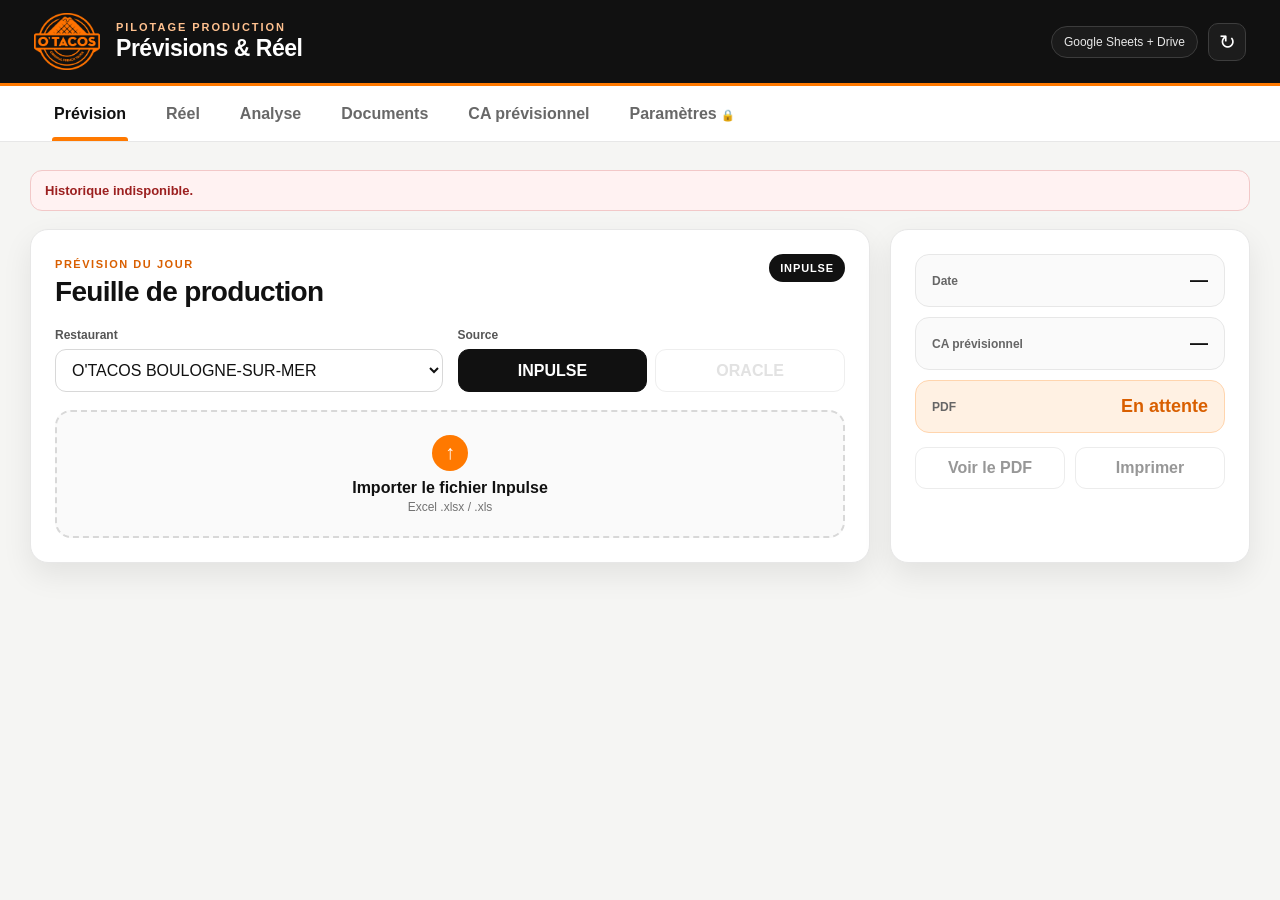
<file: index.html>
<!doctype html>
<html lang="fr">
<head>
  <meta charset="utf-8" />
  <meta name="viewport" content="width=device-width,initial-scale=1" />
  <meta name="theme-color" content="#111111" />
  <title>O'Tacos | Pilotage Production</title>
  <link rel="stylesheet" href="styles.css?v=3.2.0" />
  <link rel="preconnect" href="https://cdn.jsdelivr.net" crossorigin>
</head>
<body data-entry="global">
  <header class="app-header">
    <div class="brand">
      <img src="[data-uri]" alt="O'Tacos" class="brand-logo" />
      <div class="brand-copy">
        <div class="brand-kicker">PILOTAGE PRODUCTION</div>
        <div class="brand-title">Prévisions & Réel</div>
      </div>
    </div>
    <div class="header-actions">
      <span id="storageBadge" class="storage-badge">Mode local</span>
      <button id="btnRefresh" class="icon-btn" title="Actualiser" aria-label="Actualiser">↻</button>
    </div>
  </header>

  <nav class="nav-tabs" aria-label="Navigation">
    <button class="nav-tab active" data-view="forecast" type="button">Prévision</button>
    <button class="nav-tab" data-view="actual" type="button">Réel</button>
    <button class="nav-tab" data-view="analysis" type="button">Analyse</button>
    <button class="nav-tab" data-view="documents" type="button">Documents</button>
    <button class="nav-tab ca-nav" data-view="ca" type="button">CA prévisionnel</button>
    <button class="nav-tab locked" data-view="settings" type="button">Paramètres <span>🔒</span></button>
  </nav>

  <main class="app-shell">
    <section id="statusBox" class="status hidden"></section>

    <section id="view-forecast" class="app-view active">
      <div class="hero-grid">
        <article class="panel import-panel">
          <div class="panel-title-row">
            <div>
              <span class="section-tag">PRÉVISION DU JOUR</span>
              <h1>Feuille de production</h1>
            </div>
            <span class="source-pill">INPULSE</span>
          </div>

          <div class="form-grid">
            <label class="field">
              <span>Restaurant</span>
              <select id="restaurant">
                <option value="BSM">O'TACOS BOULOGNE-SUR-MER</option>
                <option value="ARS">O'TACOS ARMENTIÈRES</option>
              </select>
            </label>
            <label class="field">
              <span>Source</span>
              <div class="source-choice">
                <button class="source-btn active" type="button">INPULSE</button>
                <button class="source-btn" type="button" disabled>ORACLE</button>
              </div>
            </label>
          </div>

          <label class="upload-zone" id="uploadZone">
            <input id="fileInput" type="file" accept=".xlsx,.xls" hidden />
            <span class="upload-icon">↑</span>
            <span class="upload-main">Importer le fichier Inpulse</span>
            <span class="upload-sub">Excel .xlsx / .xls</span>
          </label>
        </article>

        <article class="panel forecast-meta-panel">
          <div class="metric-grid">
            <div class="metric-card">
              <span>Date</span>
              <strong id="detectedDate">—</strong>
            </div>
            <div class="metric-card">
              <span>CA prévisionnel</span>
              <strong id="forecastCAValue">—</strong>
            </div>
            <div class="metric-card accent">
              <span>PDF</span>
              <strong id="pdfState">En attente</strong>
            </div>
          </div>
          <div class="pdf-actions">
            <button id="btnViewForecastPdf" class="btn secondary" disabled>Voir le PDF</button>
            <button id="btnPrintForecast" class="btn secondary" disabled>Imprimer</button>
          </div>
        </article>
      </div>

      <article id="forecastSection" class="panel hidden">
        <div class="panel-title-row">
          <div>
            <span class="section-tag">QUANTITÉS / CONDITIONNEMENTS</span>
            <h2>Production recommandée</h2>
          </div>
          <div id="forecastSyncState" class="sync-state">—</div>
        </div>
        <div class="table-wrap">
          <table id="forecastTable" class="data-table">
            <thead>
              <tr>
                <th>Produit</th>
                <th>Inpulse</th>
                <th>Prévision ajustée</th>
                <th>MIDI</th>
                <th>SOIR</th>
                <th>Prépa 10H</th>
                <th>Prépa 16H</th>
                <th>Marge MIDI</th>
                <th>Marge SOIR</th>
              </tr>
            </thead>
            <tbody></tbody>
          </table>
        </div>
      </article>
    </section>

    <section id="view-actual" class="app-view">
      <article class="panel real-service-panel">
        <div class="panel-title-row">
          <div>
            <span class="section-tag">SAISIE SERVICE</span>
            <h1 id="realPageTitle">Réel de production</h1>
          </div>
          <div class="service-status-group">
            <span id="midiValidationBadge" class="service-status">MIDI · À valider</span>
            <span id="soirValidationBadge" class="service-status">SOIR · À valider</span>
          </div>
        </div>

        <div class="real-service-toolbar">
          <label class="compact-field day-selector-wrap">
            <span>Journée</span>
            <select id="realDaySelect"></select>
          </label>
          <div class="service-toggle" role="group" aria-label="Service">
            <button id="btnServiceMidi" class="service-toggle-btn active" data-service="MIDI" type="button">MIDI</button>
            <button id="btnServiceSoir" class="service-toggle-btn" data-service="SOIR" type="button">SOIR</button>
          </div>
          <label class="compact-field responsible-field">
            <span>Responsable du service</span>
            <select id="serviceResponsible"><option value="">Choisir…</option></select>
          </label>
        </div>

        <div id="realEmpty" class="empty-state">Aucune prévision disponible.</div>
        <div id="realWorkspace" class="hidden">
          <div class="real-topline service-real-topline">
            <div class="day-id-card">
              <strong id="realRestaurant">—</strong>
              <span id="realDate">—</span>
            </div>
            <label id="actualCAField" class="compact-field ca-field hidden">
              <span>CA réel journée</span>
              <input id="actualCA" type="number" step="0.01" min="0" placeholder="0,00" />
            </label>
            <div id="forecastCAField" class="readonly-kpi hidden">
              <span>CA prévu</span>
              <strong id="actualForecastCA">—</strong>
            </div>
          </div>

          <div class="table-wrap">
            <table id="actualTable" class="data-table real-table service-table">
              <thead>
                <tr>
                  <th>Produit</th>
                  <th>Prépa prévue</th>
                  <th>Prépa lancée</th>
                  <th>Ajout pendant service</th>
                  <th>Réel total service</th>
                  <th>Prévision ajustée</th>
                  <th>Écart</th>
                </tr>
              </thead>
              <tbody></tbody>
            </table>
          </div>

          <div class="closure-footer service-footer">
            <label id="commentField" class="field comment-field hidden">
              <span>Commentaire journée</span>
              <input id="comment" type="text" placeholder="" />
            </label>
            <button id="btnValidateService" class="btn primary">Valider le service MIDI</button>
          </div>
        </div>
      </article>
    </section>

    <section id="view-analysis" class="app-view">
      <article class="panel">
        <div class="panel-title-row analysis-title-row">
          <div>
            <span class="section-tag">HISTORIQUE</span>
            <h1>Analyse des prévisions</h1>
          </div>
        </div>

        <div class="analysis-toolbar">
          <label class="compact-field">
            <span>Restaurant</span>
            <select id="analysisRestaurant">
              <option value="ALL">Tous</option>
              <option value="BSM">Boulogne-sur-Mer</option>
              <option value="ARS">Armentières</option>
            </select>
          </label>
          <label class="compact-field">
            <span>Produit</span>
            <select id="analysisProduct"></select>
          </label>
          <label class="compact-field">
            <span>Période</span>
            <select id="analysisPeriod">
              <option value="day">Jour</option>
              <option value="week">Semaine</option>
              <option value="month" selected>Mois</option>
              <option value="year">Année</option>
            </select>
          </label>
          <label class="compact-field">
            <span>Date</span>
            <input id="analysisDate" type="date" />
          </label>
          <div class="series-switches">
            <label><input id="toggleInpulse" type="checkbox" checked /> <span>Inpulse</span></label>
            <label><input id="toggleImproved" type="checkbox" checked /> <span>Prévision ajustée</span></label>
            <label><input id="toggleActual" type="checkbox" checked /> <span>Réel</span></label>
          </div>
        </div>

        <div class="kpi-strip">
          <div class="analysis-kpi"><span>CA prévu</span><strong id="kpiForecastCA">—</strong></div>
          <div class="analysis-kpi"><span>CA réel</span><strong id="kpiActualCA">—</strong></div>
          <div class="analysis-kpi"><span>Écart CA</span><strong id="kpiCAGap">—</strong></div>
          <div class="analysis-kpi"><span>Erreur Inpulse</span><strong id="kpiInpulseError">—</strong></div>
          <div class="analysis-kpi"><span>Erreur ajustée</span><strong id="kpiImprovedError">—</strong></div>
        </div>

        <div class="chart-card"><canvas id="analysisChart"></canvas></div>

        <div class="table-wrap analysis-table-wrap">
          <table class="data-table" id="analysisTable">
            <thead><tr><th>Date</th><th>Restaurant</th><th>Produit</th><th>Inpulse</th><th>Prévision ajustée</th><th>Réel</th><th>Écart ajusté</th></tr></thead>
            <tbody></tbody>
          </table>
        </div>
      </article>
    </section>

    <section id="view-documents" class="app-view">
      <article class="panel">
        <div class="panel-title-row">
          <div><span class="section-tag">DRIVE</span><h1>Documents de production</h1></div>
        </div>
        <div class="analysis-toolbar documents-toolbar">
          <label class="compact-field"><span>Restaurant</span><select id="documentsRestaurant"><option value="ALL">Tous</option><option value="BSM">Boulogne-sur-Mer</option><option value="ARS">Armentières</option></select></label>
          <label class="compact-field"><span>Période</span><select id="documentsPeriod"><option value="day">Jour</option><option value="week">Semaine</option><option value="month" selected>Mois</option><option value="year">Année</option></select></label>
          <label class="compact-field"><span>Date</span><input id="documentsDate" type="date" /></label>
        </div>
        <div class="table-wrap">
          <table class="data-table" id="documentsTable"><thead><tr><th>Date</th><th>Restaurant</th><th>Statut</th><th>Responsable MIDI</th><th>Responsable SOIR</th><th>Prévision PDF</th><th>Clôture PDF</th></tr></thead><tbody></tbody></table>
        </div>
      </article>
    </section>

    <section id="view-ca" class="app-view">
      <article class="panel ca-archive-panel">
        <div class="panel-title-row">
          <div><span class="section-tag">ARCHIVE CA</span><h1>CA prévisionnel</h1></div>
        </div>
        <div class="ca-filter-row ca-filter-single">
          <label class="compact-field"><span>Site</span>
            <select id="caRestaurant">
              <option value="BSM">Boulogne-sur-Mer</option>
              <option value="ARS">Armentières</option>
            </select>
          </label>
          <label class="compact-field"><span>Du</span><input id="caFrom" type="date" /></label>
          <label class="compact-field"><span>Au</span><input id="caTo" type="date" /></label>
          <button id="btnRefreshCa" class="btn secondary" type="button">Actualiser</button>
        </div>
        <div class="table-wrap">
          <table class="data-table ca-table" id="caTable">
            <thead><tr><th>Date</th><th>CA prévisionnel</th></tr></thead>
            <tbody></tbody>
          </table>
        </div>
      </article>
    </section>

    <section id="view-settings" class="app-view">
      <article class="panel">
        <div class="panel-title-row">
          <div>
            <span class="section-tag">ACCÈS RESTREINT</span>
            <h1>Paramètres de production</h1>
          </div>
          <button id="btnSaveParams" class="btn primary">Enregistrer</button>
        </div>
        <div id="paramsPanel"></div>
      </article>

      <article class="panel ca-import-panel">
        <div class="panel-title-row"><div><span class="section-tag">ARCHIVE CA</span><h2>Importer les CA prévisionnels</h2></div></div>
        <label class="upload-zone compact-upload" id="caUploadZone">
          <input id="caFileInput" type="file" accept=".xlsx,.xls" hidden />
          <span class="upload-icon">↑</span>
          <span class="upload-main">Importer le fichier CA BSM / ARS</span>
          <span class="upload-sub">Stockage séparé - sans impact sur les prévisions de production</span>
        </label>
        <div id="caImportStatus" class="sync-state"></div>
      </article>

      <article id="accessLinksPanel" class="panel hidden access-links-panel">
        <div class="panel-title-row"><div><span class="section-tag">ACCÈS ÉQUIPE</span><h2>Liens permanents</h2></div></div>
        <div class="admin-links-list">
          <div class="admin-link-row">
            <strong>BSM</strong>
            <input id="teamLinkBSMText" class="team-link-input" type="text" readonly value="" />
            <button id="btnOpenTeamLinkBSM" class="btn primary" type="button">Ouvrir</button>
            <button id="btnCopyTeamLinkBSM" class="btn secondary" type="button">Copier</button>
          </div>
          <div class="admin-link-row">
            <strong>ARS</strong>
            <input id="teamLinkARSText" class="team-link-input" type="text" readonly value="" />
            <button id="btnOpenTeamLinkARS" class="btn primary" type="button">Ouvrir</button>
            <button id="btnCopyTeamLinkARS" class="btn secondary" type="button">Copier</button>
          </div>
        </div>
      </article>
    </section>
  </main>

  <div id="caAccessModal" class="modal hidden" role="dialog" aria-modal="true">
    <div class="modal-card">
      <button id="btnCloseCaAccessModal" class="modal-close" aria-label="Fermer">×</button>
      <h2>Accès CA prévisionnel</h2>
      <label class="field">
        <span>Code d'accès</span>
        <input id="caAccessCode" type="password" autocomplete="current-password" />
      </label>
      <div id="caAccessError" class="form-error"></div>
      <button id="btnCaAccessLogin" class="btn primary full">Accéder</button>
    </div>
  </div>

  <div id="adminModal" class="modal hidden" role="dialog" aria-modal="true">
    <div class="modal-card">
      <button id="btnCloseAdminModal" class="modal-close" aria-label="Fermer">×</button>
      <img src="[data-uri]" alt="" class="modal-logo" />
      <h2>Accès paramètres</h2>
      <label class="field">
        <span>Code d'accès</span>
        <input id="adminCode" type="password" autocomplete="current-password" />
      </label>
      <div id="adminError" class="form-error"></div>
      <button id="btnAdminLogin" class="btn primary full">Accéder</button>
    </div>
  </div>

  <script src="config.js?v=3.2.0"></script>
  <script src="app.js?v=3.2.0"></script>
</body>
</html>
</file>
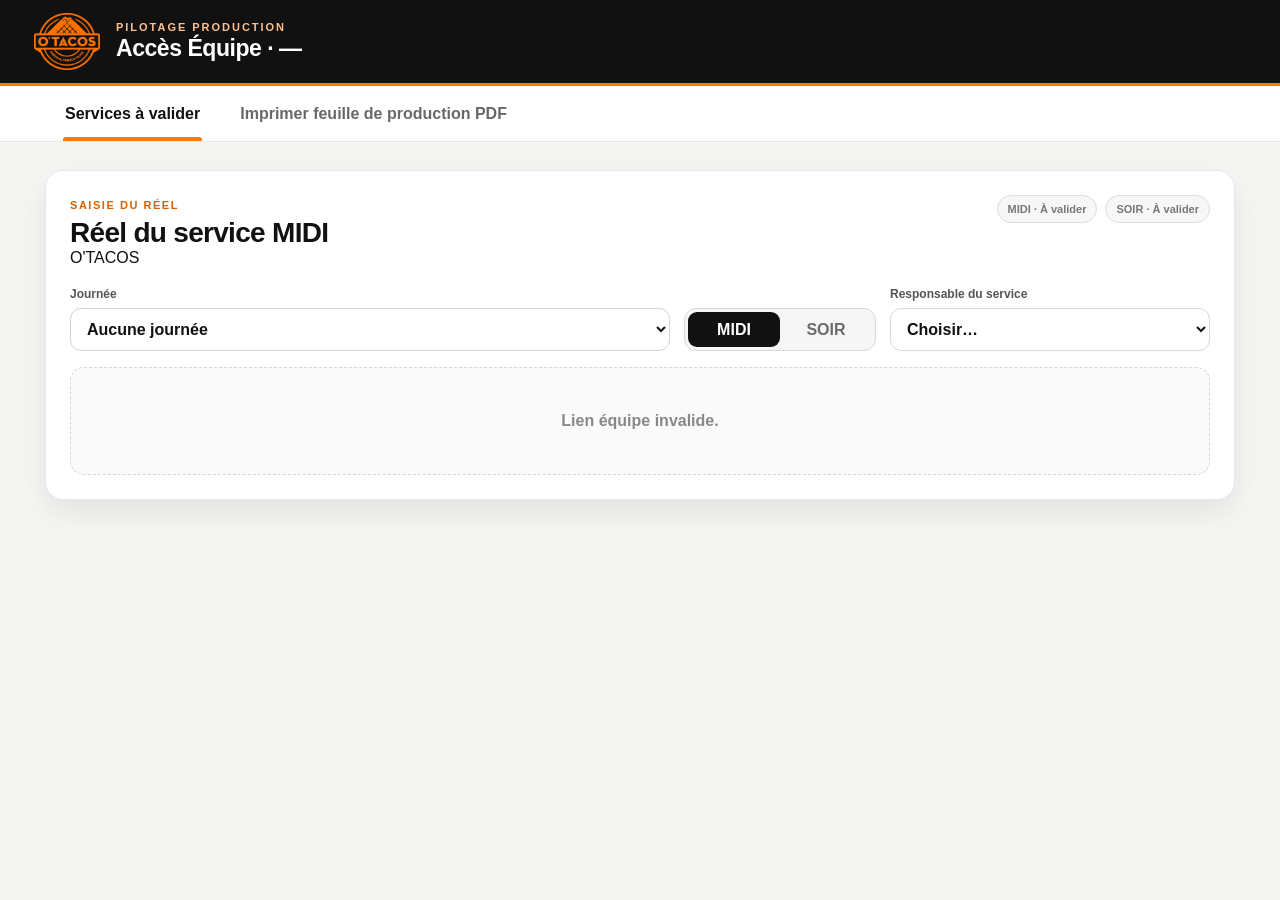
<file: equipe.html>
<!doctype html>
<html lang="fr">
<head>
  <meta charset="utf-8" />
  <meta name="viewport" content="width=device-width,initial-scale=1" />
  <meta name="theme-color" content="#111111" />
  <title>O'Tacos | Accès Équipe</title>
  <link rel="stylesheet" href="styles.css?v=3.0.0" />
  <link rel="preconnect" href="https://cdn.jsdelivr.net" crossorigin>
</head>
<body data-entry="team">
  <header class="app-header">
    <div class="brand">
      <img src="[data-uri]" alt="O'Tacos" class="brand-logo" />
      <div class="brand-copy">
        <div class="brand-kicker">PILOTAGE PRODUCTION</div>
        <div class="brand-title">Accès Équipe · <span id="teamRestaurantName">—</span></div>
      </div>
    </div>
    <div class="header-actions">
      <span id="pendingCountBadge" class="storage-badge">Chargement…</span>
      <span id="storageBadge" class="storage-badge">Google Sheets + Drive</span>
      <button id="btnRefresh" class="icon-btn" title="Actualiser" aria-label="Actualiser">↻</button>
    </div>
  </header>

  <nav class="nav-tabs team-nav" aria-label="Navigation équipe">
    <button class="nav-tab active" data-view="actual" type="button">Services à valider</button>
    <button class="nav-tab" data-view="documents" type="button">Imprimer feuille de production PDF</button>
  </nav>

  <main class="app-shell">
    <section id="statusBox" class="status hidden"></section>

    <section id="view-actual" class="app-view active">
      <article class="panel real-service-panel">
        <div class="panel-title-row">
          <div>
            <span class="section-tag">SAISIE DU RÉEL</span>
            <h1 id="realPageTitle">Réel du service MIDI</h1>
            <div id="teamRestaurantTitle" class="team-restaurant-title">O'TACOS</div>
          </div>
          <div class="service-status-group">
            <span id="midiValidationBadge" class="service-status">MIDI · À valider</span>
            <span id="soirValidationBadge" class="service-status">SOIR · À valider</span>
          </div>
        </div>

        <div class="real-service-toolbar">
          <label class="compact-field day-selector-wrap">
            <span>Journée</span>
            <select id="realDaySelect"></select>
          </label>
          <div class="service-toggle" role="group" aria-label="Service">
            <button id="btnServiceMidi" class="service-toggle-btn active" data-service="MIDI" type="button">MIDI</button>
            <button id="btnServiceSoir" class="service-toggle-btn" data-service="SOIR" type="button">SOIR</button>
          </div>
          <label class="compact-field responsible-field">
            <span>Responsable du service</span>
            <select id="serviceResponsible"><option value="">Choisir…</option></select>
          </label>
        </div>

        <div id="realEmpty" class="empty-state">Chargement des journées…</div>
        <div id="realWorkspace" class="hidden">
          <div class="real-topline service-real-topline">
            <div class="day-id-card">
              <strong id="realRestaurant">—</strong>
              <span id="realDate">—</span>
            </div>
            <label id="actualCAField" class="compact-field ca-field hidden">
              <span>CA réel journée</span>
              <input id="actualCA" type="number" step="0.01" min="0" placeholder="0,00" />
            </label>
            <div id="forecastCAField" class="readonly-kpi hidden">
              <span>CA prévu</span>
              <strong id="actualForecastCA">—</strong>
            </div>
          </div>

          <div class="table-wrap">
            <table id="actualTable" class="data-table real-table service-table">
              <thead>
                <tr>
                  <th>Produit</th>
                  <th>Prépa prévue</th>
                  <th>Prépa lancée</th>
                  <th>Ajout pendant service</th>
                  <th>Réel total service</th>
                  <th>Prévision ajustée</th>
                  <th>Écart</th>
                </tr>
              </thead>
              <tbody></tbody>
            </table>
          </div>

          <div class="closure-footer service-footer">
            <label id="commentField" class="field comment-field hidden">
              <span>Commentaire journée</span>
              <input id="comment" type="text" placeholder="" />
            </label>
            <button id="btnValidateService" class="btn primary">Valider le service MIDI</button>
          </div>
        </div>
      </article>
    </section>

    <section id="view-documents" class="app-view">
      <article class="panel">
        <div class="panel-title-row">
          <div>
            <span class="section-tag">ARCHIVES DRIVE</span>
            <h1>Fiches de production</h1>
          </div>
        </div>
        <div class="analysis-toolbar documents-toolbar">
          <select id="documentsRestaurant" class="hidden" aria-hidden="true"><option value="ALL">Tous</option><option value="BSM">Boulogne-sur-Mer</option><option value="ARS">Armentières</option></select>
          <label class="compact-field"><span>Période</span><select id="documentsPeriod"><option value="day">Jour</option><option value="week">Semaine</option><option value="month" selected>Mois</option><option value="year">Année</option></select></label>
          <label class="compact-field"><span>Date</span><input id="documentsDate" type="date" /></label>
        </div>
        <div class="table-wrap">
          <table class="data-table" id="documentsTable">
            <thead><tr><th>Date</th><th>Restaurant</th><th>Statut</th><th>Responsable MIDI</th><th>Responsable SOIR</th><th>Prévision PDF</th></tr></thead>
            <tbody></tbody>
          </table>
        </div>
      </article>
    </section>
  </main>

  <script src="config.js?v=3.0.0"></script>
  <script src="app.js?v=3.0.0"></script>
</body>
</html>
</file>
<file: styles.css>
:root{
  --orange:#ff7900;
  --orange-dark:#d95f00;
  --orange-soft:#fff1e3;
  --black:#111111;
  --charcoal:#262626;
  --muted:#737373;
  --line:#e7e7e7;
  --bg:#f5f5f3;
  --white:#ffffff;
  --green:#157347;
  --red:#c62828;
  --shadow:0 12px 30px rgba(17,17,17,.08);
}
*{box-sizing:border-box}
html,body{margin:0;padding:0;background:var(--bg);color:var(--black);font-family:Inter,ui-sans-serif,-apple-system,BlinkMacSystemFont,"Segoe UI",Roboto,Arial,sans-serif}
button,input,select{font:inherit}
button{cursor:pointer}
.hidden{display:none!important}
.app-header{height:86px;background:var(--black);color:#fff;display:flex;align-items:center;justify-content:space-between;padding:0 34px;position:sticky;top:0;z-index:20;border-bottom:3px solid var(--orange)}
.brand{display:flex;align-items:center;gap:16px}.brand-logo{width:66px;height:66px;object-fit:contain}.brand-copy{display:flex;flex-direction:column;gap:2px}.brand-kicker{font-size:11px;letter-spacing:.18em;color:#ffc18f;font-weight:800}.brand-title{font-size:23px;font-weight:800;letter-spacing:-.02em}.header-actions{display:flex;align-items:center;gap:10px}.storage-badge{border:1px solid #3c3c3c;background:#1b1b1b;border-radius:999px;padding:8px 12px;font-size:12px;color:#e7e7e7}.icon-btn{width:38px;height:38px;border-radius:10px;border:1px solid #3d3d3d;background:#1c1c1c;color:#fff;font-size:20px}.icon-btn:hover{border-color:var(--orange)}
.nav-tabs{height:56px;background:#fff;display:flex;align-items:stretch;padding:0 34px;border-bottom:1px solid var(--line);position:sticky;top:86px;z-index:19}.nav-tab{border:0;background:transparent;padding:0 20px;font-weight:800;color:#686868;position:relative}.nav-tab:hover{color:var(--black)}.nav-tab.active{color:var(--black)}.nav-tab.active:after{content:"";position:absolute;left:18px;right:18px;bottom:0;height:4px;background:var(--orange);border-radius:3px 3px 0 0}.nav-tab.locked span{font-size:11px}
.app-shell{max-width:1500px;margin:0 auto;padding:28px 30px 60px}.app-view{display:none}.app-view.active{display:block}.status{margin-bottom:18px;padding:12px 14px;border:1px solid #cfe4d8;background:#eef8f2;color:#1f5f3f;border-radius:12px;font-size:13px;font-weight:700}.status.error{border-color:#f2c8c8;background:#fff2f2;color:#9c2020}
.panel{background:#fff;border:1px solid var(--line);border-radius:18px;box-shadow:var(--shadow);padding:24px}.hero-grid{display:grid;grid-template-columns:minmax(0,1.4fr) minmax(360px,.6fr);gap:20px;margin-bottom:20px}.panel-title-row{display:flex;align-items:flex-start;justify-content:space-between;gap:18px;margin-bottom:20px}.section-tag{font-size:11px;font-weight:900;letter-spacing:.14em;color:var(--orange-dark)}h1,h2{margin:4px 0 0;letter-spacing:-.025em}h1{font-size:28px}h2{font-size:22px}.source-pill{background:var(--black);color:#fff;padding:8px 11px;border-radius:999px;font-weight:900;font-size:11px;letter-spacing:.08em}
.form-grid{display:grid;grid-template-columns:1fr 1fr;gap:15px}.field,.compact-field{display:flex;flex-direction:column;gap:7px}.field>span,.compact-field>span{font-size:12px;font-weight:800;color:#555}.field input,.field select,.compact-field input,.compact-field select{height:43px;border:1px solid #d8d8d8;border-radius:11px;background:#fff;padding:0 12px;color:var(--black);outline:none}.field input:focus,.field select:focus,.compact-field input:focus,.compact-field select:focus{border-color:var(--orange);box-shadow:0 0 0 3px rgba(255,121,0,.12)}.source-choice{display:grid;grid-template-columns:1fr 1fr;gap:8px}.source-btn{height:43px;border-radius:11px;border:1px solid #d7d7d7;background:#fff;font-weight:850}.source-btn.active{background:var(--black);border-color:var(--black);color:#fff}.source-btn:disabled{opacity:.4;cursor:not-allowed}
.upload-zone{margin-top:18px;min-height:128px;border:2px dashed #d8d8d8;border-radius:16px;display:flex;flex-direction:column;align-items:center;justify-content:center;gap:3px;background:#fafafa;transition:.2s}.upload-zone:hover,.upload-zone.dragover{border-color:var(--orange);background:var(--orange-soft)}.upload-icon{width:36px;height:36px;border-radius:50%;display:grid;place-items:center;background:var(--orange);color:#fff;font-size:20px;font-weight:900}.upload-main{margin-top:5px;font-weight:900}.upload-sub{font-size:12px;color:var(--muted)}
.metric-grid{display:grid;grid-template-columns:1fr;gap:10px}.metric-card{border:1px solid var(--line);border-radius:14px;padding:15px 16px;display:flex;justify-content:space-between;align-items:center;background:#fafafa}.metric-card span{font-size:12px;color:#666;font-weight:800}.metric-card strong{font-size:18px}.metric-card.accent{background:var(--orange-soft);border-color:#ffd5ae}.metric-card.accent strong{color:var(--orange-dark)}.pdf-actions{display:grid;grid-template-columns:1fr 1fr;gap:10px;margin-top:14px}.btn{height:42px;border-radius:11px;padding:0 16px;border:1px solid #d7d7d7;background:#fff;color:#1a1a1a;font-weight:850}.btn:hover:not(:disabled){border-color:#b8b8b8}.btn.primary{background:var(--orange);border-color:var(--orange);color:#fff}.btn.primary:hover{background:var(--orange-dark);border-color:var(--orange-dark)}.btn.secondary{background:#fff}.btn:disabled{opacity:.45;cursor:not-allowed}.btn.full{width:100%}
.sync-state{font-size:12px;font-weight:800;color:#6b6b6b;background:#f4f4f4;padding:8px 11px;border-radius:999px}.sync-state.ok{color:var(--green);background:#edf8f1}.sync-state.warn{color:#935f00;background:#fff6df}
.table-wrap{overflow:auto;border:1px solid var(--line);border-radius:14px}.data-table{width:100%;border-collapse:separate;border-spacing:0;min-width:900px}.data-table th{background:#151515;color:#fff;text-align:right;padding:12px 12px;font-size:11px;letter-spacing:.04em;white-space:nowrap}.data-table th:first-child{text-align:left}.data-table td{padding:12px;border-bottom:1px solid #ececec;text-align:right;font-size:13px;white-space:nowrap}.data-table td:first-child{text-align:left}.data-table tbody tr:last-child td{border-bottom:0}.data-table tbody tr:hover td{background:#fffaf5}.num-strong{font-weight:900}.trend-up{color:var(--orange-dark);font-weight:900}.trend-down{color:#2c6c50;font-weight:900}.trend-flat{color:#555;font-weight:800}.forecast-total{font-weight:900}.data-table td.highlight{background:#fff7ee}
.empty-state{padding:44px;text-align:center;color:#888;font-weight:700;border:1px dashed #d7d7d7;border-radius:14px;background:#fafafa}.real-topline{display:grid;grid-template-columns:1fr 220px 180px;gap:14px;align-items:end;margin-bottom:16px}.day-id-card{height:66px;border-radius:14px;background:#111;color:#fff;padding:12px 15px;display:flex;flex-direction:column;justify-content:center}.day-id-card strong{font-size:16px}.day-id-card span{font-size:12px;color:#cfcfcf;margin-top:3px}.readonly-kpi{height:66px;border-radius:14px;background:var(--orange-soft);border:1px solid #ffd9b6;padding:10px 14px;display:flex;flex-direction:column;justify-content:center}.readonly-kpi span{font-size:11px;color:#7c5a3a;font-weight:800}.readonly-kpi strong{font-size:17px;margin-top:3px}.ca-field input{height:43px}.real-table input{width:88px;height:36px;border:1px solid #d8d8d8;border-radius:9px;padding:0 8px;text-align:right}.real-table input:focus{outline:none;border-color:var(--orange);box-shadow:0 0 0 3px rgba(255,121,0,.1)}
.prep-check{display:inline-flex;align-items:center;justify-content:flex-end;gap:8px;min-width:86px;cursor:pointer;font-weight:900;color:#6a6a6a;user-select:none}.prep-check input{position:absolute;opacity:0;pointer-events:none}.prep-check-box{width:23px;height:23px;border:2px solid #bfbfbf;border-radius:7px;background:#fff;position:relative;display:inline-block;transition:.15s}.prep-check.is-checked{color:var(--black)}.prep-check.is-checked .prep-check-box{border-color:var(--orange);background:var(--orange)}.prep-check.is-checked .prep-check-box:after{content:"";position:absolute;left:6px;top:2px;width:6px;height:11px;border:solid #fff;border-width:0 3px 3px 0;transform:rotate(45deg)}.prep-check-qty{min-width:42px;text-align:right}.prep-check:focus-within .prep-check-box{box-shadow:0 0 0 3px rgba(255,121,0,.14)}.variance-pos{color:var(--red);font-weight:900}.variance-neg{color:var(--green);font-weight:900}.closure-footer{margin-top:16px;display:grid;grid-template-columns:1fr auto;gap:14px;align-items:end}.comment-field input{width:100%}
.analysis-toolbar{display:grid;grid-template-columns:180px 220px 150px 170px 1fr;gap:12px;align-items:end;margin-bottom:16px}.series-switches{display:flex;justify-content:flex-end;gap:8px;flex-wrap:wrap}.series-switches label{height:42px;border:1px solid #ddd;border-radius:11px;padding:0 12px;display:flex;align-items:center;gap:7px;font-size:12px;font-weight:850;background:#fff}.series-switches input{accent-color:var(--orange)}.kpi-strip{display:grid;grid-template-columns:repeat(5,1fr);gap:10px;margin-bottom:16px}.analysis-kpi{border:1px solid var(--line);border-radius:14px;background:#fafafa;padding:14px}.analysis-kpi span{display:block;font-size:11px;font-weight:800;color:#6c6c6c}.analysis-kpi strong{display:block;font-size:19px;margin-top:5px}.chart-card{height:420px;border:1px solid var(--line);border-radius:14px;padding:16px;margin-bottom:16px;background:#fff}.analysis-table-wrap{max-height:440px}.analysis-table-wrap .data-table{min-width:800px}
.params-group{margin-bottom:22px}.params-group h3{font-size:15px;margin:0 0 10px}.params-table{min-width:850px}.params-table input{width:90px;height:34px;border:1px solid #d8d8d8;border-radius:8px;text-align:right;padding:0 7px}.params-table input:focus{outline:none;border-color:var(--orange)}
.modal{position:fixed;inset:0;background:rgba(0,0,0,.68);z-index:100;display:grid;place-items:center;padding:20px}.modal-card{width:min(420px,100%);background:#fff;border-radius:18px;padding:28px;box-shadow:0 24px 60px rgba(0,0,0,.25);position:relative;text-align:center}.modal-close{position:absolute;right:14px;top:12px;border:0;background:transparent;font-size:25px;color:#777}.modal-logo{width:92px;height:92px;object-fit:contain}.modal-card h2{margin:4px 0 20px}.modal-card .field{text-align:left}.form-error{min-height:22px;color:var(--red);font-size:12px;font-weight:750;padding:6px 0}
@media(max-width:1100px){.hero-grid{grid-template-columns:1fr}.analysis-toolbar{grid-template-columns:1fr 1fr 1fr 1fr}.series-switches{grid-column:1/-1;justify-content:flex-start}.kpi-strip{grid-template-columns:repeat(2,1fr)}.real-topline{grid-template-columns:1fr 1fr}.readonly-kpi{grid-column:1/-1}.app-shell{padding:22px 18px 50px}}
@media(max-width:720px){.app-header{padding:0 16px;height:76px}.brand-logo{width:54px;height:54px}.brand-title{font-size:18px}.brand-kicker{font-size:9px}.storage-badge{display:none}.nav-tabs{top:76px;padding:0 8px;overflow:auto}.nav-tab{padding:0 13px;white-space:nowrap}.app-shell{padding:16px 10px 40px}.panel{padding:16px;border-radius:14px}.form-grid{grid-template-columns:1fr}.real-topline{grid-template-columns:1fr}.readonly-kpi{grid-column:auto}.closure-footer{grid-template-columns:1fr}.analysis-toolbar{grid-template-columns:1fr 1fr}.series-switches{grid-column:1/-1}.kpi-strip{grid-template-columns:1fr 1fr}.chart-card{height:340px}.panel-title-row{flex-direction:column}.compact-field{width:100%}}
/* V2.2 — accès séparés & validation par service */
.nav-link{display:flex;align-items:center;text-decoration:none;padding:0 20px;font-weight:800;color:#686868;position:relative}.nav-link:hover{color:var(--black)}.nav-link.active{color:var(--black)}.nav-link.active:after{content:"";position:absolute;left:18px;right:18px;bottom:0;height:4px;background:var(--orange);border-radius:3px 3px 0 0}.nav-link.locked span{font-size:11px}
.access-links-panel{margin-top:20px}.access-link-grid{display:grid;grid-template-columns:repeat(4,minmax(0,1fr));gap:12px}.access-link-card{border:1px solid var(--line);border-radius:15px;padding:16px;background:#fafafa;display:flex;flex-direction:column;gap:8px}.access-link-card.service-midi{border-top:4px solid var(--orange)}.access-link-card.service-soir{border-top:4px solid var(--black)}.access-link-tag{font-size:10px;letter-spacing:.12em;font-weight:900;color:var(--orange-dark)}.access-link-card strong{font-size:15px}.link-actions{display:flex;gap:8px;margin-top:4px}.link-btn{display:inline-flex;align-items:center;justify-content:center;text-decoration:none}
.real-service-toolbar{display:grid;grid-template-columns:minmax(220px,1fr) auto minmax(240px,320px);gap:14px;align-items:end;margin-bottom:16px}.service-toggle{display:flex;border:1px solid #d8d8d8;border-radius:12px;padding:3px;background:#f6f6f6;height:43px}.service-toggle-btn{min-width:92px;border:0;border-radius:9px;background:transparent;font-weight:900;color:#6b6b6b}.service-toggle-btn.active{background:var(--black);color:#fff}.service-status-group{display:flex;gap:8px;flex-wrap:wrap}.service-status{border:1px solid #ddd;background:#f7f7f7;border-radius:999px;padding:7px 10px;font-size:11px;font-weight:900;color:#777}.service-status.validated{border-color:#b9dfc9;background:#eef8f2;color:var(--green)}.service-real-topline{grid-template-columns:minmax(300px,1fr) 190px 220px 180px}.service-table{min-width:900px}.service-table .prep-check{justify-content:center}.service-footer{grid-template-columns:1fr auto}.responsible-field select{font-weight:800}.direct-service .nav-tabs{display:none}.direct-service .app-header{position:static}.direct-service .app-shell{max-width:1200px}.direct-service #statusBox{margin-top:0}.direct-service .day-selector-wrap,.direct-service .service-toggle{display:none}.direct-service .real-service-toolbar{grid-template-columns:minmax(260px,360px);justify-content:end}.direct-service .header-actions{display:none}.direct-service #view-actual{display:block!important}.direct-service .app-view:not(#view-actual){display:none!important}
.entry-analysis .app-view:not(#view-analysis),.entry-documents .app-view:not(#view-documents),.entry-settings .app-view:not(#view-settings){display:none!important}.entry-analysis #view-analysis,.entry-documents #view-documents,.entry-settings #view-settings{display:block!important}.entry-analysis .nav-tabs,.entry-documents .nav-tabs,.entry-settings .nav-tabs{display:none}.entry-analysis .app-header,.entry-documents .app-header,.entry-settings .app-header{position:static}.entry-analysis .header-actions,.entry-documents .header-actions,.entry-settings .header-actions{display:none}.documents-toolbar{grid-template-columns:200px 160px 180px}.document-link{display:inline-flex;align-items:center;justify-content:center;min-width:86px;height:34px;border-radius:9px;text-decoration:none;font-weight:850;border:1px solid #ddd;color:#222;background:#fff}.document-link:hover{border-color:var(--orange);color:var(--orange-dark)}.status-partial{color:#8b5b00;font-weight:900}.status-closed{color:var(--green);font-weight:900}
@media(max-width:1100px){.access-link-grid{grid-template-columns:1fr 1fr}.real-service-toolbar{grid-template-columns:1fr 1fr}.responsible-field{grid-column:1/-1}.service-real-topline{grid-template-columns:1fr 1fr}.documents-toolbar{grid-template-columns:1fr 1fr 1fr}}
@media(max-width:720px){.access-link-grid{grid-template-columns:1fr}.nav-link{padding:0 13px;white-space:nowrap}.real-service-toolbar{grid-template-columns:1fr}.responsible-field{grid-column:auto}.service-real-topline{grid-template-columns:1fr}.service-footer{grid-template-columns:1fr}.documents-toolbar{grid-template-columns:1fr}.service-status-group{width:100%}}
/* V2.3 — 2 accès seulement : global + équipe */
.access-link-grid.single-access{grid-template-columns:minmax(320px,620px)}
.team-access-card{border-top:4px solid var(--orange);background:linear-gradient(135deg,#fff 0%,#fff7ef 100%)}
.access-link-note{font-size:12px;line-height:1.45;color:#6d6d6d}
.team-access .header-actions{display:none}
.team-access .day-selector-wrap{display:flex}
.team-access .day-selector-wrap select{font-weight:850;border-color:#d8d2cc;background:#fff}
.team-access .real-service-toolbar{grid-template-columns:minmax(250px,1fr) auto minmax(240px,320px);justify-content:stretch}
.team-access .documents-toolbar{display:none}
.team-access #view-documents .panel-title-row h1{font-size:26px}
.team-access .app-shell{max-width:1250px}
.team-access .nav-tabs{padding-left:max(18px,calc((100vw - 1250px)/2 + 30px))}
@media(max-width:720px){
  .access-link-grid.single-access{grid-template-columns:1fr}
  .team-access .real-service-toolbar{grid-template-columns:1fr}
}

/* V2.6 */
.admin-links-list{display:grid;gap:12px}.admin-link-row{display:grid;grid-template-columns:70px minmax(0,1fr) auto auto;gap:10px;align-items:center;padding:12px 0;border-bottom:1px solid #ece7e2}.admin-link-row:last-child{border-bottom:0}.team-link-input{width:100%;border:1px solid #d9d4cf;border-radius:10px;background:#faf9f7;padding:11px 12px;font:inherit;color:#333}.team-link-input:focus{outline:2px solid rgba(255,121,0,.18);border-color:#ff7900}@media(max-width:800px){.admin-link-row{grid-template-columns:1fr 1fr}.admin-link-row strong,.team-link-input{grid-column:1/-1}}


/* V2.8 — conditionnement sauce + accès équipe mobile */
.pack-cell{white-space:normal!important;min-width:130px}.pack-main{display:block;font-weight:900;line-height:1.2}.pack-cell small,.forecast-total small,.trend-up small,.trend-down small,.trend-flat small{display:block;margin-top:3px;color:#777;font-size:10px;font-weight:750;white-space:normal}.input-with-unit{display:inline-flex;align-items:center;gap:6px;justify-content:flex-end}.input-with-unit em{font-style:normal;font-size:11px;font-weight:850;color:#777;min-width:26px;text-align:left}

@media(max-width:720px){
  .team-access{background:#f4f4f2}
  .team-access .app-header{height:66px;padding:0 12px;position:sticky;top:0;z-index:40}
  .team-access .brand-logo{width:46px;height:46px}
  .team-access .brand-title{font-size:15px;line-height:1.05}
  .team-access .brand-kicker{display:none}
  .team-access .nav-tabs{top:66px;height:52px;padding:5px 8px;background:#fff;display:grid;grid-template-columns:1fr 1fr;gap:6px;border-bottom:1px solid #e8e8e8}
  .team-access .nav-tab{height:40px;padding:0 8px;border-radius:10px;justify-content:center;text-align:center;font-size:13px;background:#f5f5f5}
  .team-access .nav-tab.active{background:#111;color:#fff}
  .team-access .nav-tab.active:after{display:none}
  .team-access .app-shell{padding:10px 8px 96px;max-width:none}
  .team-access .panel{padding:12px;border-radius:14px;box-shadow:none}
  .team-access .panel-title-row{gap:8px;margin-bottom:12px}
  .team-access .section-tag{font-size:9px}
  .team-access h1{font-size:22px}
  .team-access .team-restaurant-title{font-size:12px;font-weight:850;color:#6c6c6c;margin-top:4px}
  .team-access .service-status-group{display:grid;grid-template-columns:1fr 1fr;gap:6px}
  .team-access .service-status{text-align:center;padding:7px 5px;font-size:10px}
  .team-access .real-service-toolbar{display:grid;grid-template-columns:1fr;gap:9px;margin-bottom:12px}
  .team-access .service-toggle{width:100%;height:48px;padding:4px}
  .team-access .service-toggle-btn{flex:1;min-width:0;font-size:15px}
  .team-access .responsible-field span{font-size:11px}
  .team-access .responsible-field select{height:48px;font-size:16px}
  .team-access .service-real-topline{display:block;margin-bottom:10px}
  .team-access .day-id-card{padding:10px 12px;border-radius:12px}
  .team-access .day-id-card strong{font-size:14px}
  .team-access .table-wrap{overflow:visible;border:0;border-radius:0;background:transparent}
  .team-access .service-table,.team-access #documentsTable{display:block;min-width:0;width:100%;border:0}
  .team-access .service-table thead,.team-access #documentsTable thead{display:none}
  .team-access .service-table tbody,.team-access #documentsTable tbody{display:grid;gap:10px}
  .team-access .service-table tr,.team-access #documentsTable tr{display:block;background:#fff;border:1px solid #e2e2df;border-radius:15px;padding:11px 12px;box-shadow:0 2px 8px rgba(0,0,0,.035)}
  .team-access .service-table td,.team-access #documentsTable td{display:flex;align-items:center;justify-content:space-between;gap:14px;width:100%;padding:8px 0;border:0;border-bottom:1px solid #efefed;text-align:right;white-space:normal;font-size:13px;background:transparent!important}
  .team-access .service-table td:last-child,.team-access #documentsTable td:last-child{border-bottom:0}
  .team-access .service-table td::before,.team-access #documentsTable td::before{content:attr(data-label);flex:0 0 44%;text-align:left;color:#777;font-size:11px;font-weight:850;line-height:1.2}
  .team-access .service-table td:first-child{display:block;text-align:left;font-size:16px;padding:2px 0 10px;margin-bottom:2px;border-bottom:2px solid #fff0e2;color:#111}
  .team-access .service-table td:first-child::before{display:none}
  .team-access .prep-check{min-width:0;justify-content:flex-end}
  .team-access .prep-check-box{width:28px;height:28px;border-radius:8px}
  .team-access .prep-check.is-checked .prep-check-box:after{left:7px;top:3px;width:7px;height:13px}
  .team-access .real-table input{width:94px;height:44px;font-size:16px;border-radius:10px}
  .team-access .input-with-unit em{font-size:12px}
  .team-access .pack-cell{min-width:0;max-width:55%;text-align:right}
  .team-access .pack-main{font-size:12px}
  .team-access .service-footer{position:sticky;bottom:8px;z-index:25;margin:14px -2px 0;padding:8px;background:rgba(244,244,242,.94);backdrop-filter:blur(8px);border-radius:14px}
  .team-access #btnValidateService{width:100%;height:52px;font-size:16px;border-radius:13px}
  .team-access #view-documents .panel-title-row{margin-bottom:8px}
  .team-access #view-documents .panel-title-row h1{font-size:22px}
  .team-access #documentsTable td:first-child{font-weight:900}
  .team-access .document-link{height:40px;min-width:104px}
}

/* V3.0 - archive CA séparée + saisie Fromagère par conditionnement */
.ca-filter-row{display:grid;grid-template-columns:180px 180px auto;gap:12px;align-items:end;margin:4px 0 18px}.ca-table{max-width:760px}.ca-table td:nth-child(2),.ca-table th:nth-child(2){text-align:right}.empty-cell{text-align:center!important;color:#777;padding:22px!important}.compact-upload{min-height:120px}.ca-import-panel .sync-state{margin-top:10px}.ca-nav{min-width:78px}.real-table tr[data-key="fromagere"] td:first-child strong{color:#8d4d00}
@media(max-width:760px){.ca-filter-row{grid-template-columns:1fr 1fr}.ca-filter-row .btn{grid-column:1/-1;width:100%}.ca-table{max-width:none}.nav-tabs{overflow-x:auto;scrollbar-width:none}.nav-tabs::-webkit-scrollbar{display:none}}

/* V3.2 - CA prévisionnel sécurisé */
.ca-filter-row.ca-filter-single{grid-template-columns:220px 180px 180px auto;max-width:980px}
@media(max-width:760px){
  .ca-filter-row.ca-filter-single{grid-template-columns:1fr 1fr}
  .ca-filter-row.ca-filter-single .compact-field:first-child{grid-column:1/-1}
  .ca-filter-row.ca-filter-single .btn{grid-column:1/-1;width:100%}
}
</file>
